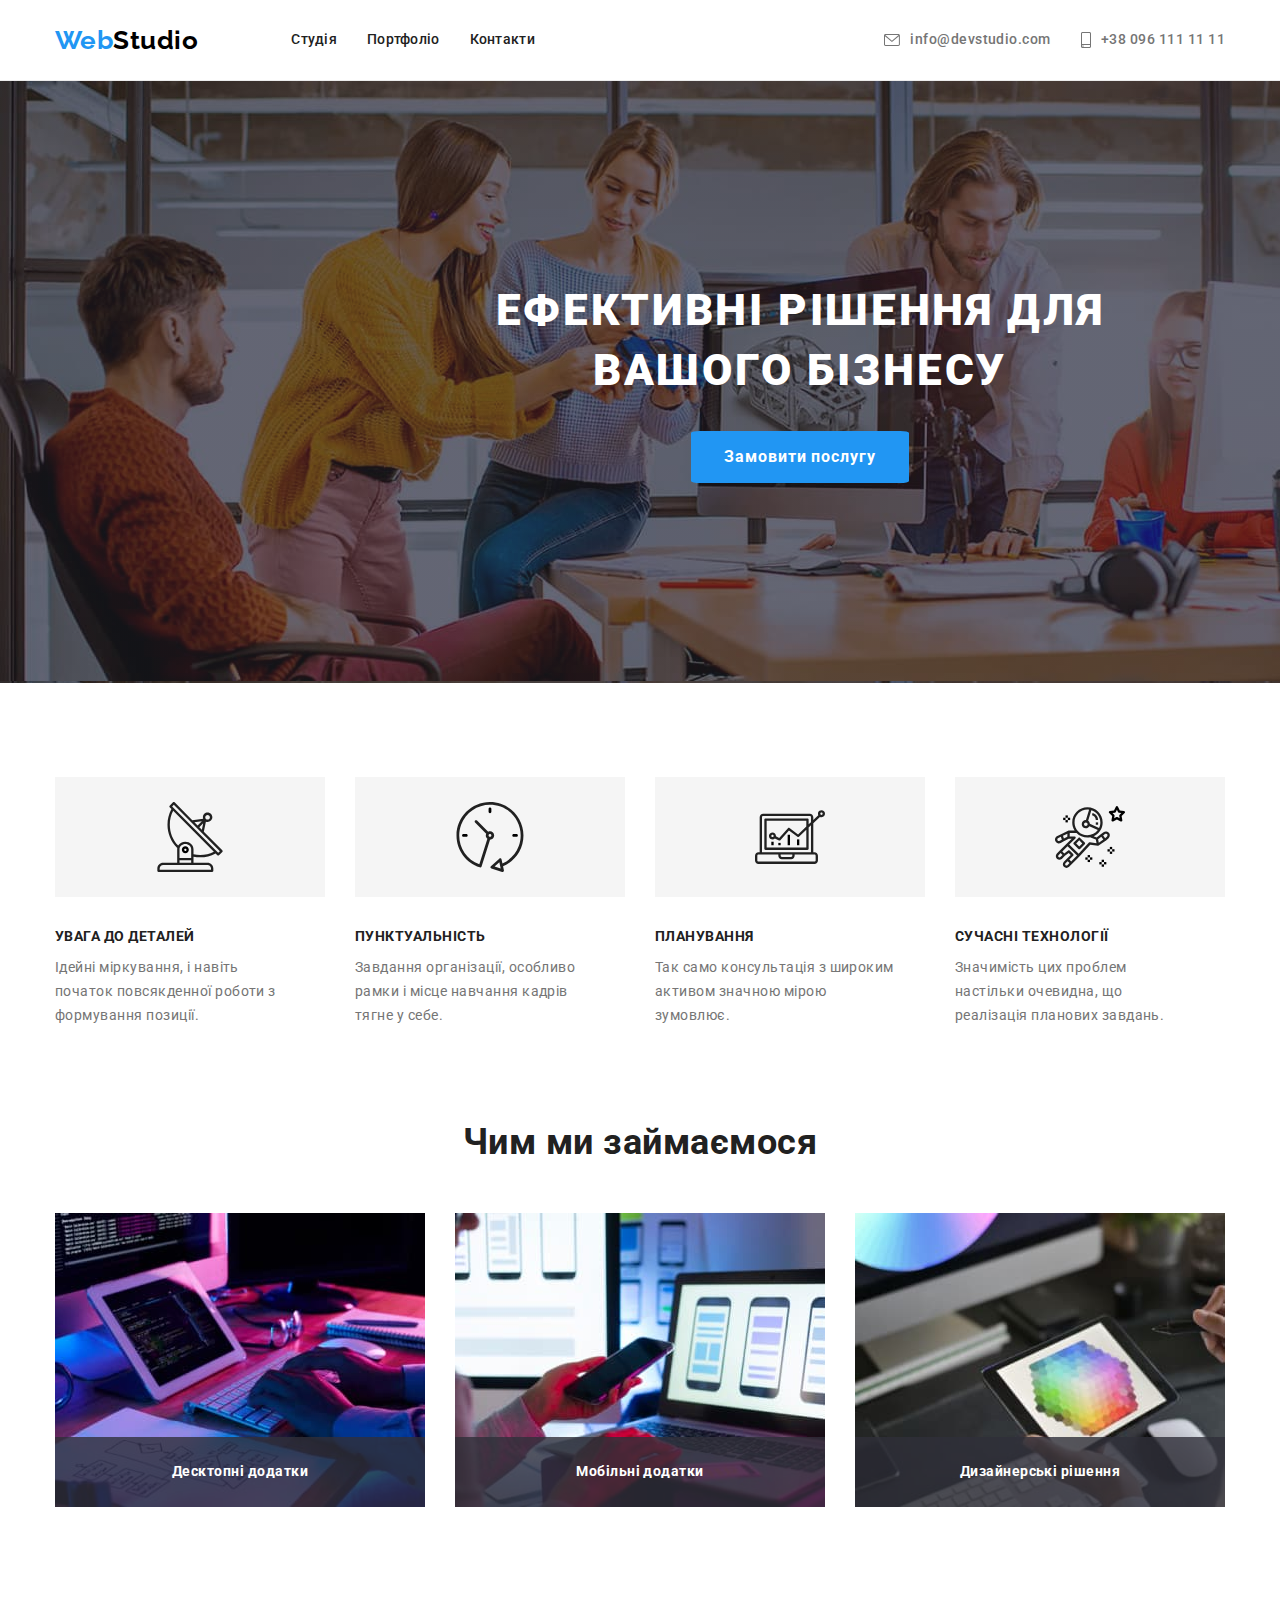
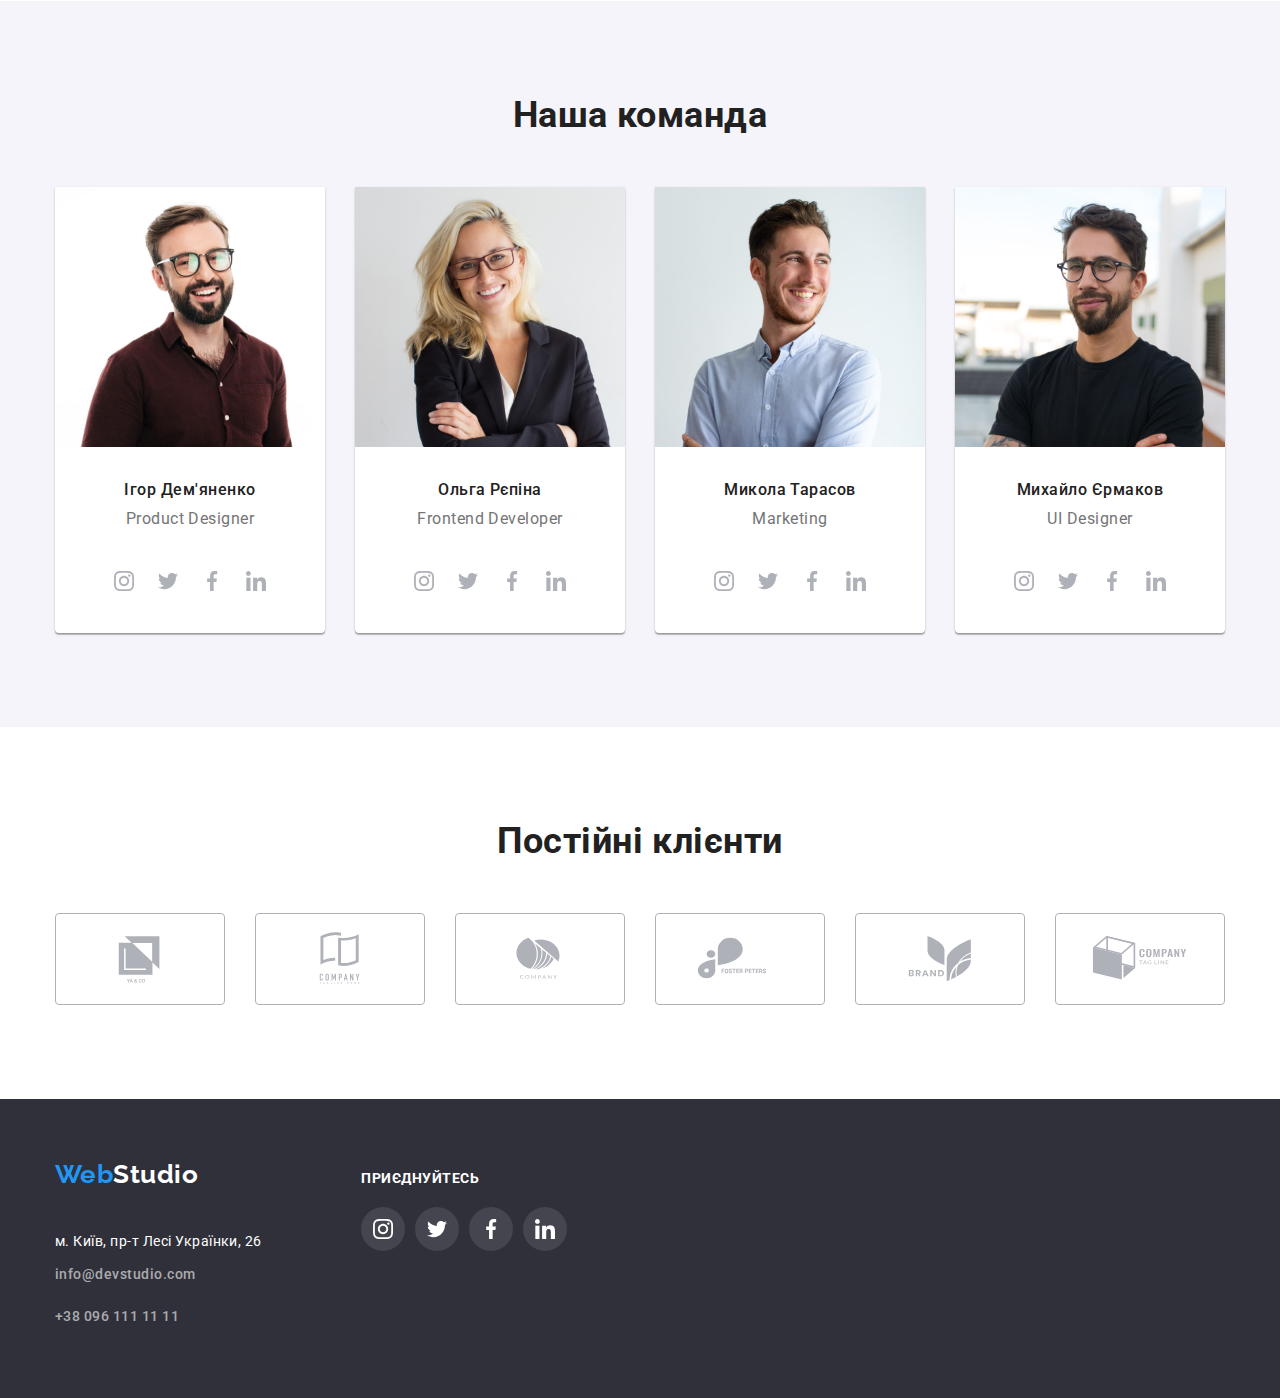
<file: index.html>
<!DOCTYPE html>
<html lang="uk">
  <head>
    <meta charset="UTF-8" />
    <meta http-equiv="X-UA-Compatible" content="IE=edge" />
    <meta name="viewport" content="width=device-width, initial-scale=1.0" />
    <title>Document</title>
    <link rel="preconnect" href="https://fonts.googleapis.com" />
    <link rel="preconnect" href="https://fonts.gstatic.com" crossorigin />
    <link
      href="https://fonts.googleapis.com/css2?family=Raleway:wght@700&family=Roboto:wght@400;500;700;900&display=swap"
      rel="stylesheet"
    />

    <link
      rel="stylesheet"
      href="https://cdnjs.cloudflare.com/ajax/libs/modern-normalize/1.1.0/modern-normalize.min.css"
    />
    <link rel="stylesheet" href="./css/styles.css" />
  </head>
  <body class="body">
    <header>
      <div class="header-body container">
        <nav class="nav">
          <a class="logo" href="/"
            >Web<span class="logo studio">Studio</span></a
          >
          <ul class="header list">
            <li class="last-margin">
              <a class="heder-nav current" href="./index.html">Студія</a>
            </li>
            <li class="last-margin">
              <a class="heder-nav" href="./portfolio.html">Портфоліо</a>
            </li>
            <li class="last-margin">
              <a class="heder-nav" href="">Контакти</a>
            </li>
          </ul>
        </nav>
        <ul class="contacts list">
          <li class="last-margin">
            <a class="contacts-info" href="mailto:info@devstudio.com"
              > <svg class="envelope" width="16" height="12"><use href="./images/symbol-defs.svg#icon-envelope"></use></svg> info@devstudio.com</a
            >
          </li>
          <li class="last-margin">
            <a class="contacts-info" href="tel:+380961111111"
              ><svg class="envelope" width="10" height="16"><use href="./images/symbol-defs.svg#icon-smartphone"></use></svg> +38 096 111 11 11</a
            >
          </li>
        </ul>
      </div>
    </header>
    <main>
      <section class="hero">
        <div class="container">
          <h1 class="herou-text">Ефективні рішення для <br> вашого бізнесу</br></h1>
          <button class="button" type="button">Замовити послугу</button>
        </div>
      </section>
      <section class=" container section">
        <ul class="featurs list">
          <li class="groups" >
            <div class="featurs-group ">
              <svg class="antenna" width="70" height="70"><use href="./images/symbol-defs.svg#icon-antenna"></use></svg>
            </div>
            <h2 class="featurs-title">УВАГА ДО ДЕТАЛЕЙ</h2>
            <p class="featurs-text">
              Ідейні міркування, і навіть початок повсякденної роботи з
              формування позиції.
            </p>
          </li>
          <li  class="groups">
            <div class="featurs-group ">
              <svg class="clock" width="70" height="70"><use href="./images/symbol-defs.svg#icon-clock"></use></svg>
            </div>
            <h2 class="featurs-title">ПУНКТУАЛЬНІСТЬ</h2>
            <p class="featurs-text">
              Завдання організації, особливо рамки і місце навчання кадрів тягне
              у себе.
            </p>
          </li>
          <li  class="groups">
            <div class="featurs-group ">
              <svg class="diagram" width="70" height="70"><use href="./images/symbol-defs.svg#icon-diagram"></use></svg>
            </div>
            <h2 class="featurs-title">ПЛАНУВАННЯ</h2>
            <p class="featurs-text">
              Так само консультація з широким активом значною мірою зумовлює.
            </p>
          </li>
          <li  class="groups">
             <div class="featurs-group ">
              <svg class="astronaut" width="70" height="70"><use href="./images/symbol-defs.svg#icon-astronaut"></use></svg>
            </div>
            <h2 class="featurs-title">СУЧАСНІ ТЕХНОЛОГІЇ</h2>
            <p class="featurs-text">
              Значимість цих проблем настільки очевидна, що реалізація планових
              завдань.
            </p>
          </li>
        </ul>
      </section>
      <section class="heading section heading">
        <div class="container">
          <h2 class="heading-titel">Чим ми займаємося</h2>
          <ul class="heading-foto list">
            <li class="foto">
              <div class="box"><img
                  class="foto no-grap"
                  src="./images/img(8).jpg"
                  alt="Розробкою програм"
                  width="370"
                />
                <p class="label-text">Десктопні додатки</p>
              </div>
              </li>
            <li class="foto">
                 <div class="box"><img
                  class="foto no-grap"
                  src="./images/img(10).jpg"
                  alt="Підлаштовуємо програми під телефонну версію"
                  width="370"
                /><p class="label-text">Мобільні додатки</p></div>
              </li>
            <li class="foto">
              <div class="box"><img
                  class="foto no-grap"
                  src="./images/img(9).jpg"
                  alt="Підлаштовуємо програми під планшет"
                  width="370"
                /><p class="label-text">Дизайнерські рішення</p></div>
            </li>
          </ul>
        </div>
      </section>
      <section class="content section">
        <div class="container">
          <h2 class="content-title">Наша команда</h2>
          <ul class="images list">
            <li class="img">
              <div class="content-frame">
                <img
                  src="./images/img1.jpg"
                  alt="Ігор Дем'яненко
          Product Designer"
                  width="270"
                /> <div class="comanda">
                <h3 class="name">Ігор Дем'яненко</h3>
                <p class="position">Product Designer</p></div>
                <ul class="icon-list list">
                <li><a href="#icon-instagram" class="icon"><svg class="social" width="20" height="20"><use href="./images/symbol-defs.svg#icon-instagram"></use></svg></a></li>
                <li><a href="#icon-twitter" class="icon"><svg class="social" width="20" height="20"><use href="./images/symbol-defs.svg#icon-twitter"></use></svg></a></li>
                <li><a href="#icon-facebook" class="icon"><svg class="social" width="20" height="20"><use href="./images/symbol-defs.svg#icon-facebook"></use></svg></a></li>
                <li><a href="#icon-linkedin" class="icon"><svg class="social" width="20" height="20"><use href="./images/symbol-defs.svg#icon-linkedin"></use></svg></a></li>
                </ul>
              </div>
            </li>
            <li class="img">
              <div class="content-frame">
                <img
                  src="./images/img2.jpg"
                  alt="Ольга Рєпіна
          Frontend Developer"
                  width="270"
                /><div class="comanda">
                <h3 class="name">Ольга Рєпіна</h3>
                <p class="position">Frontend Developer</p></div>
                <ul class="icon-list list">
                <li><a href="#icon-instagram" class="icon"><svg class="social" width="20" height="20"><use href="./images/symbol-defs.svg#icon-instagram"></use></svg></a></li>
                <li><a href="#icon-twitter" class="icon"><svg class="social" width="20" height="20"><use href="./images/symbol-defs.svg#icon-twitter"></use></svg></a></li>
                <li><a href="#icon-facebook" class="icon"><svg class="social" width="20" height="20"><use href="./images/symbol-defs.svg#icon-facebook"></use></svg></a></li>
                <li><a href="#icon-linkedin" class="icon"><svg class="social" width="20" height="20"><use href="./images/symbol-defs.svg#icon-linkedin"></use></svg></a></li>
                </ul>
              </div>
            </li>
            <li class="img">
              <div class="content-frame">
                <img
                  src="./images/img3.jpg"
                  alt="Микола Тарасов Marketing"
                  width="270"
                /><div class="comanda">
                <h3 class="name">Микола Тарасов</h3>
                <p class="position">Marketing</p> </div>
                <ul class="icon-list list">
                <li><a href="#icon-instagram" class="icon"><svg class="social" width="20" height="20"><use href="./images/symbol-defs.svg#icon-instagram"></use></svg></a></li>
                <li><a href="#icon-twitter" class="icon"><svg class="social" width="20" height="20"><use href="./images/symbol-defs.svg#icon-twitter"></use></svg></a></li>
                <li><a href="#icon-facebook" class="icon"><svg class="social" width="20" height="20"><use href="./images/symbol-defs.svg#icon-facebook"></use></svg></a></li>
                <li><a href="#icon-linkedin" class="icon"><svg class="social" width="20" height="20"><use href="./images/symbol-defs.svg#icon-linkedin"></use></svg></a></li>
                </ul>
        
              </div>
            </li>
            <li class="img">
              <div class="content-frame">
                <img
                  src="./images/img4.jpg"
                  alt="Михайло Єрмаков UI Designer"
                  width="270"
                /><div class="comanda">
                <h3 class="name">Михайло Єрмаков</h3>
                <p class="position">UI Designer</p></div>
                <ul class="icon-list list">
                <li><a href="#icon-instagram" class="icon"><svg class="social" width="20" height="20"><use href="./images/symbol-defs.svg#icon-instagram"></use></svg></a></li>
                <li><a href="#icon-twitter" class="icon"><svg class="social" width="20" height="20"><use href="./images/symbol-defs.svg#icon-twitter"></use></svg></a></li>
                <li><a href="#icon-facebook" class="icon"><svg class="social" width="20" height="20"><use href="./images/symbol-defs.svg#icon-facebook"></use></svg></a></li>
                <li><a href="#icon-linkedin" class="icon"><svg class="social" width="20" height="20"><use href="./images/symbol-defs.svg#icon-linkedin"></use></svg></a></li>
                </ul>
              </div>
            </li>
          </ul>
        </div>
      </section>

      <section class="customers-section container">
        <h2 class="customers">Постійні клієнти</h2>
        <ul class="custom-list list">
          <li class="custom"><a  href="#icon-Logo" class="custom-logo" ><svg width="106" height="60"><use href="./images/symbol-defs.svg#icon-Logo"></use></svg></a></li>
          <li class="custom"><a  href="#icon-Logo-1" class="custom-logo" ><svg width="106" height="60"><use href="./images/symbol-defs.svg#icon-Logo-1"></use></svg></a></li>
          <li class="custom"><a  href="#icon-Logo-2" class="custom-logo" ><svg width="106" height="60"><use href="./images/symbol-defs.svg#icon-Logo-2"></use></svg></a></li>
          <li class="custom"><a  href="#icon-Logo-3" class="custom-logo" ><svg width="106" height="60"><use href="./images/symbol-defs.svg#icon-Logo-3"></use></svg></a></li>
          <li class="custom"><a  href="#icon-Logo-4" class="custom-logo" ><svg width="106" height="60"><use href="./images/symbol-defs.svg#icon-Logo-4"></use></svg></a></li>
          <li class="custom"><a  href="#icon-Logo-4" class="custom-logo" ><svg width="106" height="60"><use href="./images/symbol-defs.svg#icon-Logo-5"></use></svg></a></li>
        </ul>
      </section>
    </main>
    <footer class="footer">
      <div class="footer-nav container">
        <div class="left-footer">
          <div class="logo-footer">
          <a class="logo" href="/">Web<span class="logo wite">Studio</span></a>
        </div>

        <address>
          <p class="adres">м. Київ, пр-т Лесі Українки, 26</p>
          <ul class="list">
            <li class="margin">
              <a class="contacts-info footer" href="mailto:info@devstudio.com"
                >info@devstudio.com</a
              >
            </li>
            <li>
              <a class="contacts-info footer" href="tel:+380961111111"
                >+38 096 111 11 11</a
              >
            </li>
          </ul>
        </address>
       </div>
        
        <div class="center-footer">
          <h2 class="welcome">ПРИЄДНУЙТЕСЬ</h2>
          <ul class="icon-list list">
                <li class="footer-icon"><a href="#icon-instagram" class="icon icon-footer"><svg class="social" width="20" height="20"><use href="./images/symbol-defs.svg#icon-instagram"></use></svg></a></li>
                <li class="footer-icon"><a href="#icon-twitter" class="icon icon-footer"><svg class="social" width="20" height="20"><use href="./images/symbol-defs.svg#icon-twitter"></use></svg></a></li>
                <li class="footer-icon"><a href="#icon-facebook" class="icon icon-footer"><svg class="social" width="20" height="20"><use href="./images/symbol-defs.svg#icon-facebook"></use></svg></a></li>
                <li class="footer-icon"><a href="#icon-linkedin" class="icon icon-footer"><svg class="social" width="20" height="20"><use href="./images/symbol-defs.svg#icon-linkedin"></use></svg></a></li>
                </ul>

         </div>
      </div>
      
    </footer>
  </body>
</html>
</file>
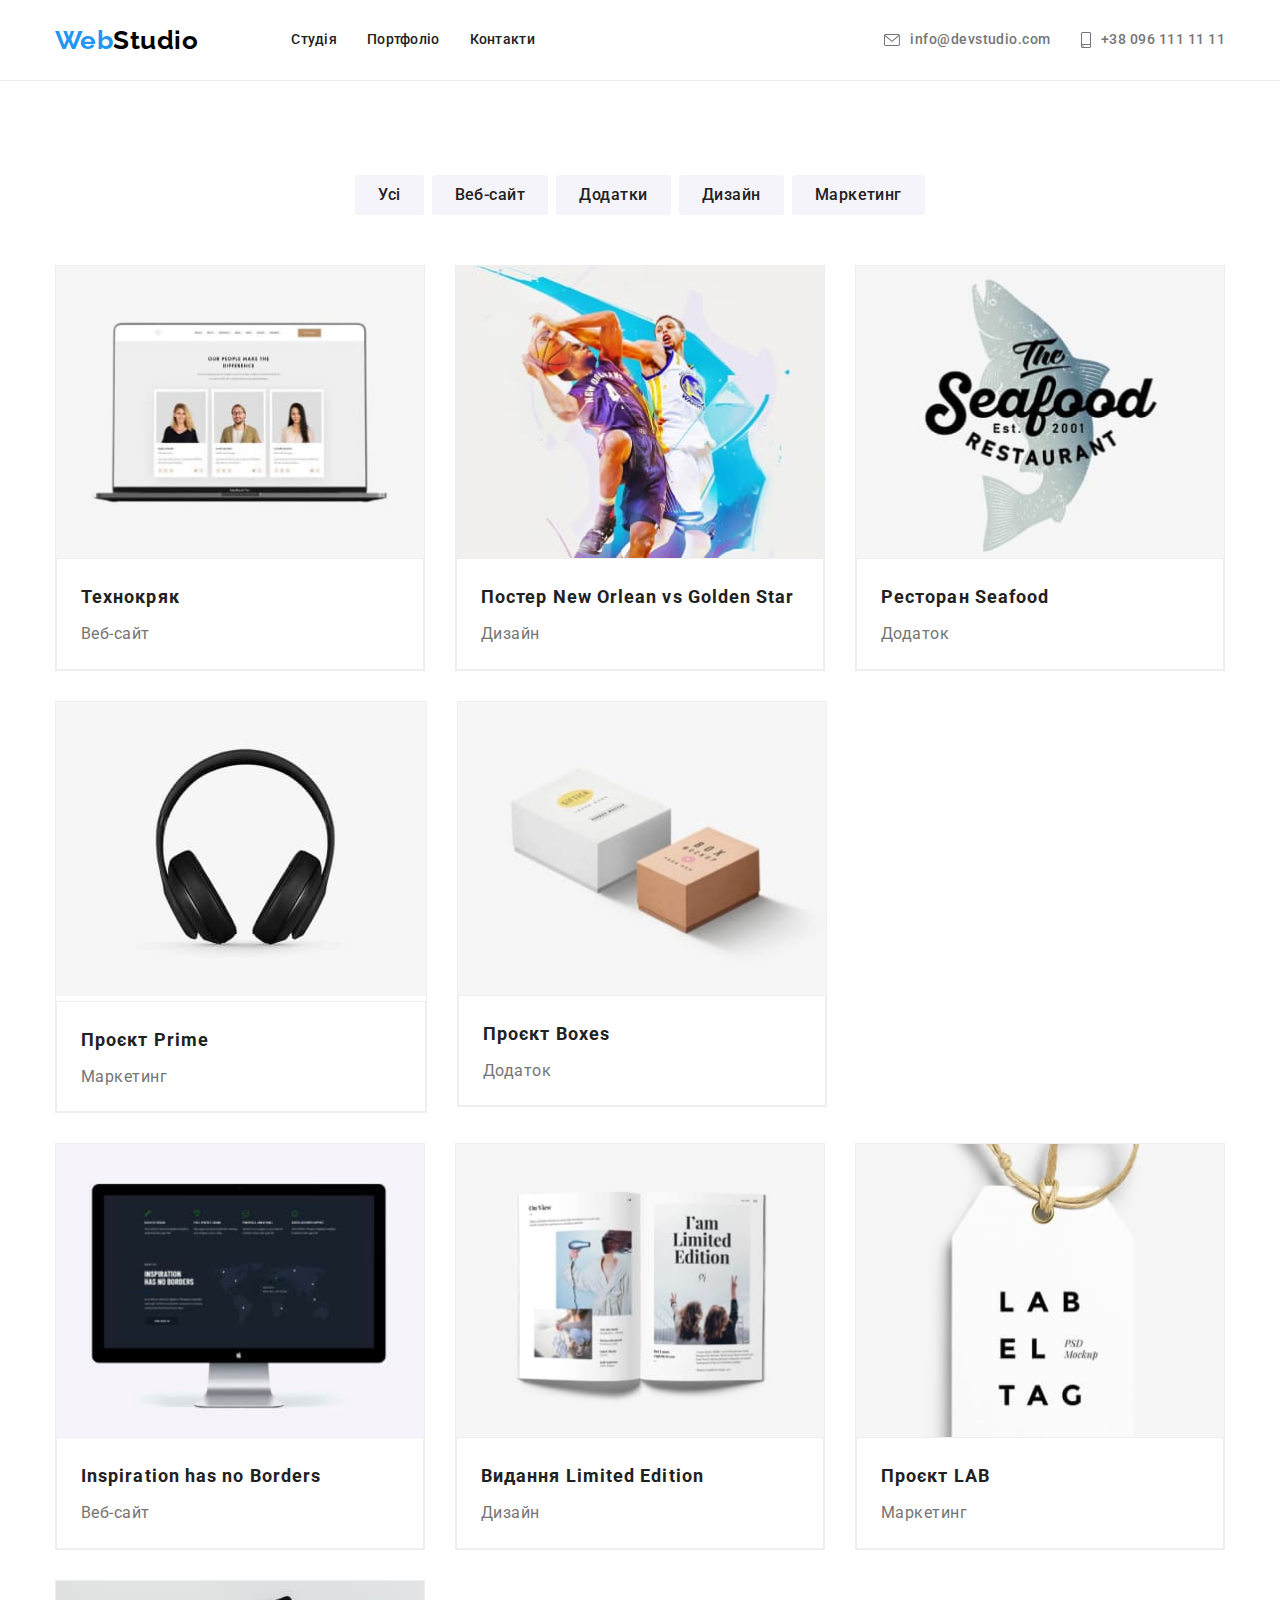
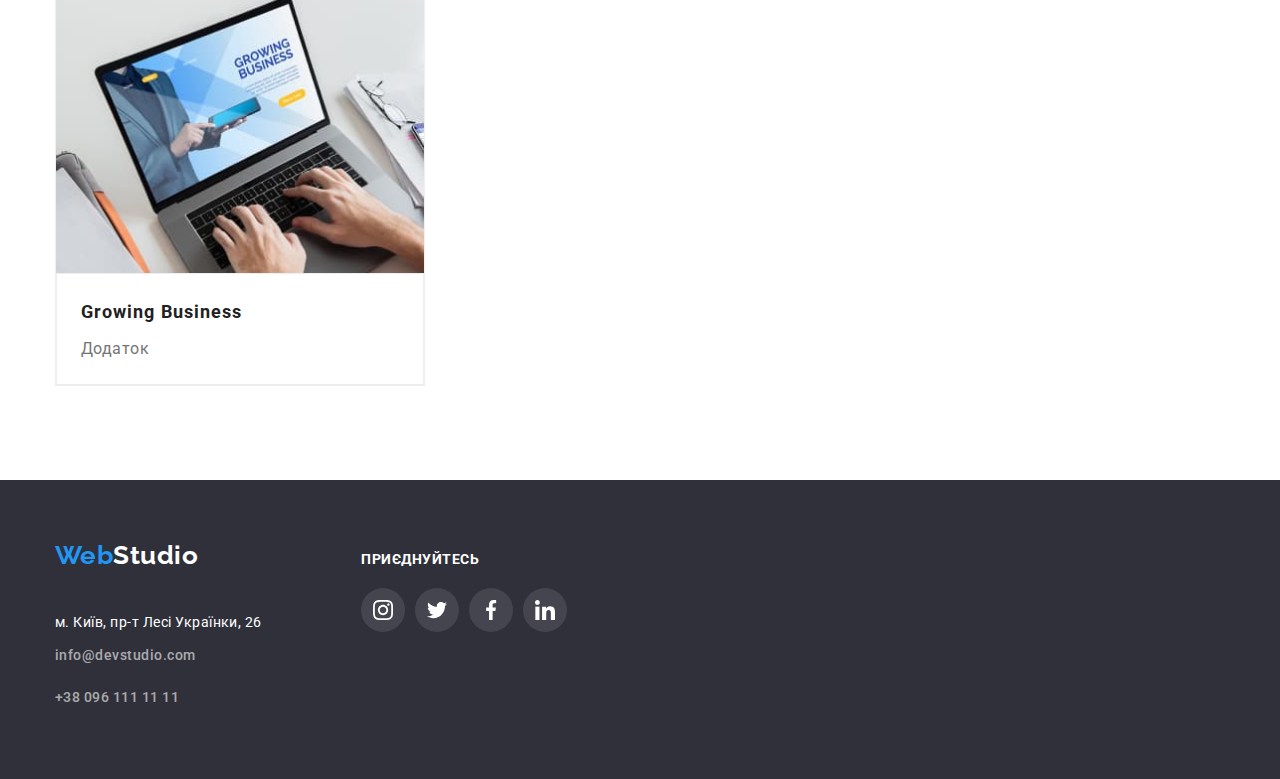
<file: portfolio.html>
<!DOCTYPE html>
<html lang="en">
  <head>
    <meta charset="UTF-8" />
    <meta http-equiv="X-UA-Compatible" content="IE=edge" />
    <meta name="viewport" content="width=device-width, initial-scale=1.0" />
    <title>Document</title>
    <link rel="preconnect" href="https://fonts.googleapis.com" />
    <link rel="preconnect" href="https://fonts.gstatic.com" crossorigin />
    <link
      href="https://fonts.googleapis.com/css2?family=Raleway:wght@700&family=Roboto:wght@400;500;700;900&display=swap"
      rel="stylesheet"
    />

    <link
      rel="stylesheet"
      href="https://cdnjs.cloudflare.com/ajax/libs/modern-normalize/1.1.0/modern-normalize.min.css"
    />
    <link rel="stylesheet" href="./css/styles.css" />
  </head>
  <body class="body">
    <header>
      <div class="header-body container">
        <nav class="nav">
          <a class="logo" href="/"
            >Web<span class="logo studio">Studio</span></a
          >
          <ul class="header list">
            <li class="last-margin">
              <a class="heder-nav current" href="./index.html">Студія</a>
            </li>
            <li class="last-margin">
              <a class="heder-nav" href="./portfolio.html">Портфоліо</a>
            </li>
            <li class="last-margin">
              <a class="heder-nav" href="">Контакти</a>
            </li>
          </ul>
        </nav>
        <ul class="contacts list">
          <li class="last-margin">
            <a class="contacts-info" href="mailto:info@devstudio.com">
              <svg class="envelope" width="16" height="12">
                <use href="./images/symbol-defs.svg#icon-envelope"></use>
              </svg>
              info@devstudio.com</a
            >
          </li>
          <li class="last-margin">
            <a class="contacts-info" href="tel:+380961111111"
              ><svg class="envelope" width="10" height="16">
                <use href="./images/symbol-defs.svg#icon-smartphone"></use>
              </svg>
              +38 096 111 11 11</a
            >
          </li>
        </ul>
      </div>
    </header>
    <main>
      <section class="section">
        <div class="container">
          <h1 style="display: none">Галерея наших робіт</h1>
          <ul class="filters list">
            <li class="button-meny">
              <button class="button-portfolio" type="button">Усі</button>
            </li>
            <li class="button-meny">
              <button class="button-portfolio" type="button">Веб-сайт</button>
            </li>
            <li class="button-meny">
              <button class="button-portfolio" type="button">Додатки</button>
            </li>
            <li class="button-meny">
              <button class="button-portfolio" type="button">Дизайн</button>
            </li>
            <li class="button-meny">
              <button class="button-portfolio" type="button">Маркетинг</button>
            </li>
          </ul>

          <ul class="gallery-meny list">
            <li class="gallery">
              <article class="card">
                <img
                  class="foto"
                  src="./images/portfolio1.jpg"
                  alt="Веб-сайт Технокряк"
                  width="370"
                />
                <div class="group">
                  <h2 class="portfolio">Технокряк</h2>
                  <p class="portfolio-examples">Веб-сайт</p>
                </div>
              </article>
            </li>
            <li class="gallery">
              <article class="card">
                <img
                  class="foto"
                  src="./images/portfolio2.jpg"
                  alt="Наш постер для баскетбольної гри"
                  width="370"
                />
                <div class="group">
                  <h2 class="portfolio">Постер New Orlean vs Golden Star</h2>
                  <p class="portfolio-examples">Дизайн</p>
                </div>
              </article>
            </li>
            <li class="gallery">
              <article class="card">
                <img
                  class="foto"
                  src="./images/portfolio3.jpg"
                  alt="Наш Додаток для ресторану"
                  width="370"
                />
                <div class="group">
                  <h2 class="portfolio">Ресторан Seafood</h2>
                  <p class="portfolio-examples">Додаток</p>
                </div>
              </article>
            </li>
            <li class="gallery">
              <article class="card">
                <img
                  src="./images/portfolio7.jpg"
                  alt="Навушники"
                  width="370"
                />
                <div class="group">
                  <h2 class="portfolio">Проєкт Prime</h2>
                  <p class="portfolio-examples">Маркетинг</p>
                </div>
              </article>
            </li>
            <li class="gallery">
              <article class="card">
                <img
                  class="foto"
                  src="./images/portfolio8.jpg"
                  alt="Коробки"
                  width="370"
                />
                <div class="group">
                  <h2 class="portfolio">Проєкт Boxes</h2>
                  <p class="portfolio-examples">Додаток</p>
                </div>
              </article>
            </li>
            <li class="gallery">
              <article class="card">
                <img
                  class="foto"
                  src="./images/portfolio9.jpg"
                  alt="Наші Веб-сайти на екрані комп'ютера"
                  width="370"
                />
                <div class="group">
                  <h2 class="portfolio">Inspiration has no Borders</h2>
                  <p class="portfolio-examples">Веб-сайт</p>
                </div>
              </article>
            </li>
            <li class="gallery">
              <article class="card">
                <img
                  class="foto"
                  src="./images/portfolio4.jpg"
                  alt="Книга"
                  width="370"
                />
                <div class="group">
                  <h2 class="portfolio">Видання Limited Edition</h2>
                  <p class="portfolio-examples">Дизайн</p>
                </div>
              </article>
            </li>
            <li class="gallery">
              <article class="card">
                <img
                  class="foto"
                  src="./images/portfolio5.jpg"
                  alt="Значок лейбл"
                  width="370"
                />
                <div class="group">
                  <h2 class="portfolio">Проєкт LAB</h2>
                  <p class="portfolio-examples">Маркетинг</p>
                </div>
              </article>
            </li>
            <li class="gallery">
              <article class="card">
                <img
                  class="foto"
                  src="./images/portfolio6.jpg"
                  alt="Наші додаток зображений на екрані комп'ютера"
                  width="370"
                />
                <div class="group">
                  <h2 class="portfolio">Growing Business</h2>
                  <p class="portfolio-examples">Додаток</p>
                </div>
              </article>
            </li>
          </ul>
        </div>
      </section>
    </main>
    <footer class="footer">
      <div class="footer-nav container">
        <div class="left-footer">
          <div class="logo-footer">
            <a class="logo" href="/"
              >Web<span class="logo wite">Studio</span></a
            >
          </div>

          <address>
            <p class="adres">м. Київ, пр-т Лесі Українки, 26</p>
            <ul class="list">
              <li class="margin">
                <a class="contacts-info footer" href="mailto:info@devstudio.com"
                  >info@devstudio.com</a
                >
              </li>
              <li>
                <a class="contacts-info footer" href="tel:+380961111111"
                  >+38 096 111 11 11</a
                >
              </li>
            </ul>
          </address>
        </div>

        <div class="center-footer">
          <h2 class="welcome">ПРИЄДНУЙТЕСЬ</h2>
          <ul class="icon-list list">
            <li class="footer-icon">
              <a href="#icon-instagram" class="icon icon-footer"
                ><svg class="social" width="20" height="20">
                  <use
                    href="./images/symbol-defs.svg#icon-instagram"
                  ></use></svg
              ></a>
            </li>
            <li class="footer-icon">
              <a href="#icon-twitter" class="icon icon-footer"
                ><svg class="social" width="20" height="20">
                  <use href="./images/symbol-defs.svg#icon-twitter"></use></svg
              ></a>
            </li>
            <li class="footer-icon">
              <a href="#icon-facebook" class="icon icon-footer"
                ><svg class="social" width="20" height="20">
                  <use href="./images/symbol-defs.svg#icon-facebook"></use></svg
              ></a>
            </li>
            <li class="footer-icon">
              <a href="#icon-linkedin" class="icon icon-footer"
                ><svg class="social" width="20" height="20">
                  <use href="./images/symbol-defs.svg#icon-linkedin"></use></svg
              ></a>
            </li>
          </ul>
        </div>
      </div>
    </footer>
  </body>
</html>
</file>
<file: css/styles.css>
:root {
  --primary-text-color: #000000;
  --title-text-color: #757575;
  --accent-color: #2196f3;
  --heading-color: #2f303a;
  --featurs-title-color: #212121;
  --foter-adres-color: rgba(255, 255, 255, 0.6);
  --body-background-color: #ffffff;
  --heading-background-color: #f5f4fa;
  --featurs-bacgraund-color: #f5f5f5;
  --button-focus-color: #188ce8;
  --border-solid-color: #eeeeee;
  --sociala-medier-color: #afb1b8;
}

html {
  box-sizing: border-box;
}

* *::before,
*::after {
  box-sizing: inherit;
}

h1,
h2,
h3,
p,
ul {
  margin: 0;
  padding: 0;
}

.body {
  background-color: var(--body-background-color);

  font-family: Roboto, sans-serif;
  letter-spacing: 0.03em;
  margin: 0 auto;
}

.list {
  list-style: none;
}

.current {
  color: var(--accent-color);
}

.container {
  margin-left: auto;
  margin-right: auto;

  width: 1200px;
  padding-left: 15px;
  padding-right: 15px;
}

.section {
  padding-top: 94px;
  padding-bottom: 94px;
}

header {
  border-bottom: 1px solid #ececec;
}

.header-body {
  display: flex;
  justify-content: space-between;
  align-items: center;
}

.nav {
  display: flex;
  justify-content: space-between;
  align-items: center;
}

.logo {
  color: var(--accent-color);
  font-family: Raleway, sans-serif;
  font-weight: 700;
  font-size: 26px;
  line-height: 1.19;
  text-decoration: none;

  display: inline-block;
  margin-right: 93px;
}
.logo.studio {
  color: var(--primary-text-color);
  font-family: Raleway, sans-serif;
  font-weight: 700;
  font-size: 26px;
  line-height: 1.19;
  margin-right: 0px;
}

.header {
  display: flex;
}
.heder-nav {
  color: var(--featurs-title-color);
  font-weight: 500;
  font-size: 14px;
  line-height: 1.14;
  letter-spacing: 0.02em;
  text-decoration: none;

  display: block;
  padding: 32px 0;
}

.heder-nav:hover,
.heder-nav:focus {
  color: var(--accent-color);
}

.contacts {
  display: flex;
}

.contacts-info {
  color: var(--title-text-color);
  text-decoration: none;
  font-size: 14px;
  line-height: 1.71;
  font-weight: 500;

  display: inline-flex;
  align-items: center;
}

.contacts-info:hover,
.contacts-info:focus {
  color: var(--accent-color);
}

.envelope {
  margin-right: 10px;
}

.last-margin:not(:last-child) {
  margin-right: 30px;
}

.hero {
  background-color: #c4c4c4;
  text-align: center;
  padding: 200px;

  max-width: 1600px;
  min-height: 600px;
  background-image: linear-gradient(
      rgba(47, 48, 58, 0.4),
      rgba(47, 48, 58, 0.4)
    ),
    url(../images/fon.jpg);

  margin-left: auto;
  margin-right: auto;
}
.herou-text {
  color: var(--body-background-color);
  font-weight: 900;
  font-size: 44px;
  line-height: 1.36;
  text-align: center;
  letter-spacing: 0.06em;
  text-transform: uppercase;

  margin-bottom: 30px;
}
.button {
  color: var(--body-background-color);
  background-color: var(--accent-color);
  font-family: inherit;
  font-weight: 700;
  font-size: 16px;
  line-height: 1.87;
  letter-spacing: 0.06em;
  cursor: pointer;
  padding: 10px 32px;
  display: inline-block;
  border-radius: 4%;
  min-width: 216px;
  text-align: center;
  border: 1px solid transparent;
}

.button:hover,
.button:focus {
  background-color: var(--button-focus-color);
}

.featurs {
  display: flex;
  width: 1170px;
}
.groups:not(:last-child) {
  margin-right: 30px;
}

.featurs-group {
  background-color: var(--featurs-bacgraund-color);
  width: 270px;
  height: 120px;

  display: flex;
  justify-content: center;
  align-items: center;
}

.featurs-title {
  color: var(--featurs-title-color);
  font-size: 14px;
  line-height: 1.4;
  text-transform: uppercase;

  margin-bottom: 10px;
  margin-top: 30px;
}
.featurs-text {
  color: var(--title-text-color);
  font-size: 14px;
  line-height: 1.7;

  margin-right: 30px;
}

.heading {
  padding-top: 0;
}

.box {
  position: relative;
}

.label-text {
  display: flex;
  font-family: "Roboto";
  font-style: normal;
  font-weight: 700;
  font-size: 14px;
  line-height: 1.14;
  color: var(--body-background-color);

  padding: 27px;
  width: 370px;

  position: absolute;
  background-color: rgba(47, 48, 58, 0.8);
  text-align: center;
  justify-content: center;
  bottom: 0px;
}

.heading-titel {
  color: var(--featurs-title-color);
  font-size: 36px;
  line-height: 1.16;
  text-align: center;

  margin-bottom: 50px;
}

.container > .heading-foto {
  display: flex;

  margin: 0%;
  padding: 0%;
  list-style: none;
}

.foto {
  max-width: 100%;
  height: auto;
  display: block;
}
.foto .no-grap {
  display: block;
}

.foto:not(:last-child) {
  margin-right: 30px;
}

.content {
  background-color: var(--heading-background-color);

  margin-top: 0%;
  margin-bottom: 0%;
}
.content-title {
  color: var(--featurs-title-color);
  font-size: 36px;
  line-height: 1.16;
  text-align: center;

  margin-top: 0%;
  margin-bottom: 50px;
}

.images {
  display: flex;
  justify-content: space-between;
}

.content-frame {
  background-color: var(--body-background-color);

  margin-top: 0;
  margin-bottom: 0px;
  padding-bottom: 30px;

  box-shadow: 0px 1px 3px rgba(0, 0, 0, 0.12), 0px 1px 1px rgba(0, 0, 0, 0.14),
    0px 2px 1px rgba(0, 0, 0, 0.2);
  border-radius: 0px 0px 4px 4px;
}

.name {
  color: var(--featurs-title-color);
  font-weight: 500;
  font-size: 16px;
  line-height: 1.18;
  text-align: center;
}

.comanda {
  padding-top: 30px;
  padding-bottom: 30px;
}

.position {
  color: var(--title-text-color);
  font-size: 16px;
  line-height: 1.18;
  text-align: center;

  margin-top: 10px;
}

.icon-list {
  display: flex;
  justify-content: center;
  text-align: center;
}

.icon {
  color: var(--sociala-medier-color);
  width: 44px;
  height: 44px;
  border-radius: 50%;
  cursor: pointer;
  display: flex;
  justify-content: center;
  align-items: center;
}

.icon:not(:last-child) {
  margin-right: 10px;
}

.icon:hover,
.icon:focus {
  background-color: var(--accent-color);
  color: var(--body-background-color);
}

.social {
  object-position: 50px 50px;
  fill: currentColor;
}

.social:hover,
.social:focus {
  color: var(--body-background-color);
}

.customers-section {
  padding-top: 94px;
  padding-bottom: 94px;
}
.customers {
  font-family: Roboto;
  font-size: 36px;
  line-height: 1.16;
  text-align: center;
  color: var(--featurs-title-color);
}

.custom-list {
  display: flex;
  margin-top: 50px;
}

.custom {
  margin-right: 30px;
}

.custom:not(:last-child) {
  margin-right: 30px;
}

.custom-logo {
  display: flex;
  justify-content: center;
  align-items: center;
  width: 170px;
  height: 92px;
  cursor: pointer;

  border: 1px solid var(--sociala-medier-color);
  color: var(--sociala-medier-color);
  border-radius: 4px;
}

.custom-logo:hover,
.custom-logo:focus {
  color: var(--accent-color);
  border: 1px solid var(--accent-color);
}
.footer {
  background-color: var(--heading-color);

  padding-top: 60px;
  padding-bottom: 60px;
}

.footer .logo {
  margin-bottom: 20px;
  display: inline-block;
}

.logo.wite {
  color: var(--body-background-color);
  font-family: Raleway, sans-serif;
  font-weight: 700;
  font-size: 26px;
  line-height: 1.19;
  margin-right: 0px;
}

.adres {
  color: var(--body-background-color);
  font-style: normal;
  font-size: 14px;
  line-height: 1.71;

  margin-bottom: 9px;
}
.contacts-info.footer {
  color: var(--foter-adres-color);
  font-size: 14px;
  line-height: 1.71;
  font-style: normal;

  padding-top: 0;
  padding-bottom: 9px;
}

.margin {
  margin-bottom: 9px;
}

.contacts-info.footer:hover,
.contacts-info.footer:focus {
  color: var(--accent-color);
}

.footer-nav {
  display: flex;
  align-items: baseline;
}

.left-footer {
  margin-right: 70px;
}

.footer-icon:not(:last-child) {
  margin-right: 10px;
}

.icon.icon-footer {
  color: var(--body-background-color);
  background-color: rgba(255, 255, 255, 0.1);
  border-radius: 50px;
}

.icon.icon-footer:hover,
.icon.icon-footer:focus {
  background-color: #2196f3;
}

.welcome {
  font-family: Roboto;
  font-weight: 700;
  color: var(--body-background-color);
  font-size: 14px;
  line-height: 1.14;

  margin-bottom: 20px;
}

/* Css for portfolio */

.filters {
  display: flex;
  justify-content: center;
  margin-bottom: 50px;
}

.button-meny:not(:last-child) {
  margin-right: 8px;
}

.button-meny {
  border-radius: 4px;
}

.button-portfolio {
  color: var(--featurs-title-color);
  background-color: var(--heading-background-color);
  font-family: inherit;
  font-weight: 500;
  font-size: 16px;
  line-height: 1.62;
  letter-spacing: 0.03em;
  text-align: center;
  cursor: pointer;
  display: inline-block;
  padding: 6px 22px;
  border-radius: 4%;
  text-align: center;
  border: 1px solid transparent;
}

.button-portfolio:hover,
.button-portfolio:focus {
  background-color: var(--accent-color);
  color: var(--body-background-color);
  box-shadow: 0px 3px 1px 0px #0000001a;
}

.gallery-meny {
  display: flex;
  flex-wrap: wrap;

  margin-bottom: -30px;
  margin-right: -30px;
}

.gallery {
  flex-basis: calc(100% / 3 - 30px);

  margin-bottom: 30px;
  margin-right: 30px;
}

.card {
   {
  }
  border: 1px solid #eeeeee;
}

.card:hover {
  box-shadow: 0px 1px 1px rgba(0, 0, 0, 0.12), 0px 4px 4px rgba(0, 0, 0, 0.06),
    1px 4px 6px rgba(0, 0, 0, 0.16);
}

.portfolio {
  color: var(--featurs-title-color);
  font-size: 18px;
  line-height: 2;
  letter-spacing: 0.06em;

  margin-top: 0;
  margin-bottom: 4px;
}
.portfolio-examples {
  color: var(--title-text-color);
  font-size: 16px;
  line-height: 1.87;

  margin-top: 0;
  margin-bottom: 0;
}

.group {
  padding-top: 20px;
  padding-bottom: 20px;
  padding-left: 24px;

  max-width: 370px;
  border: 1px solid var(--border-solid-color);
}
</file>
